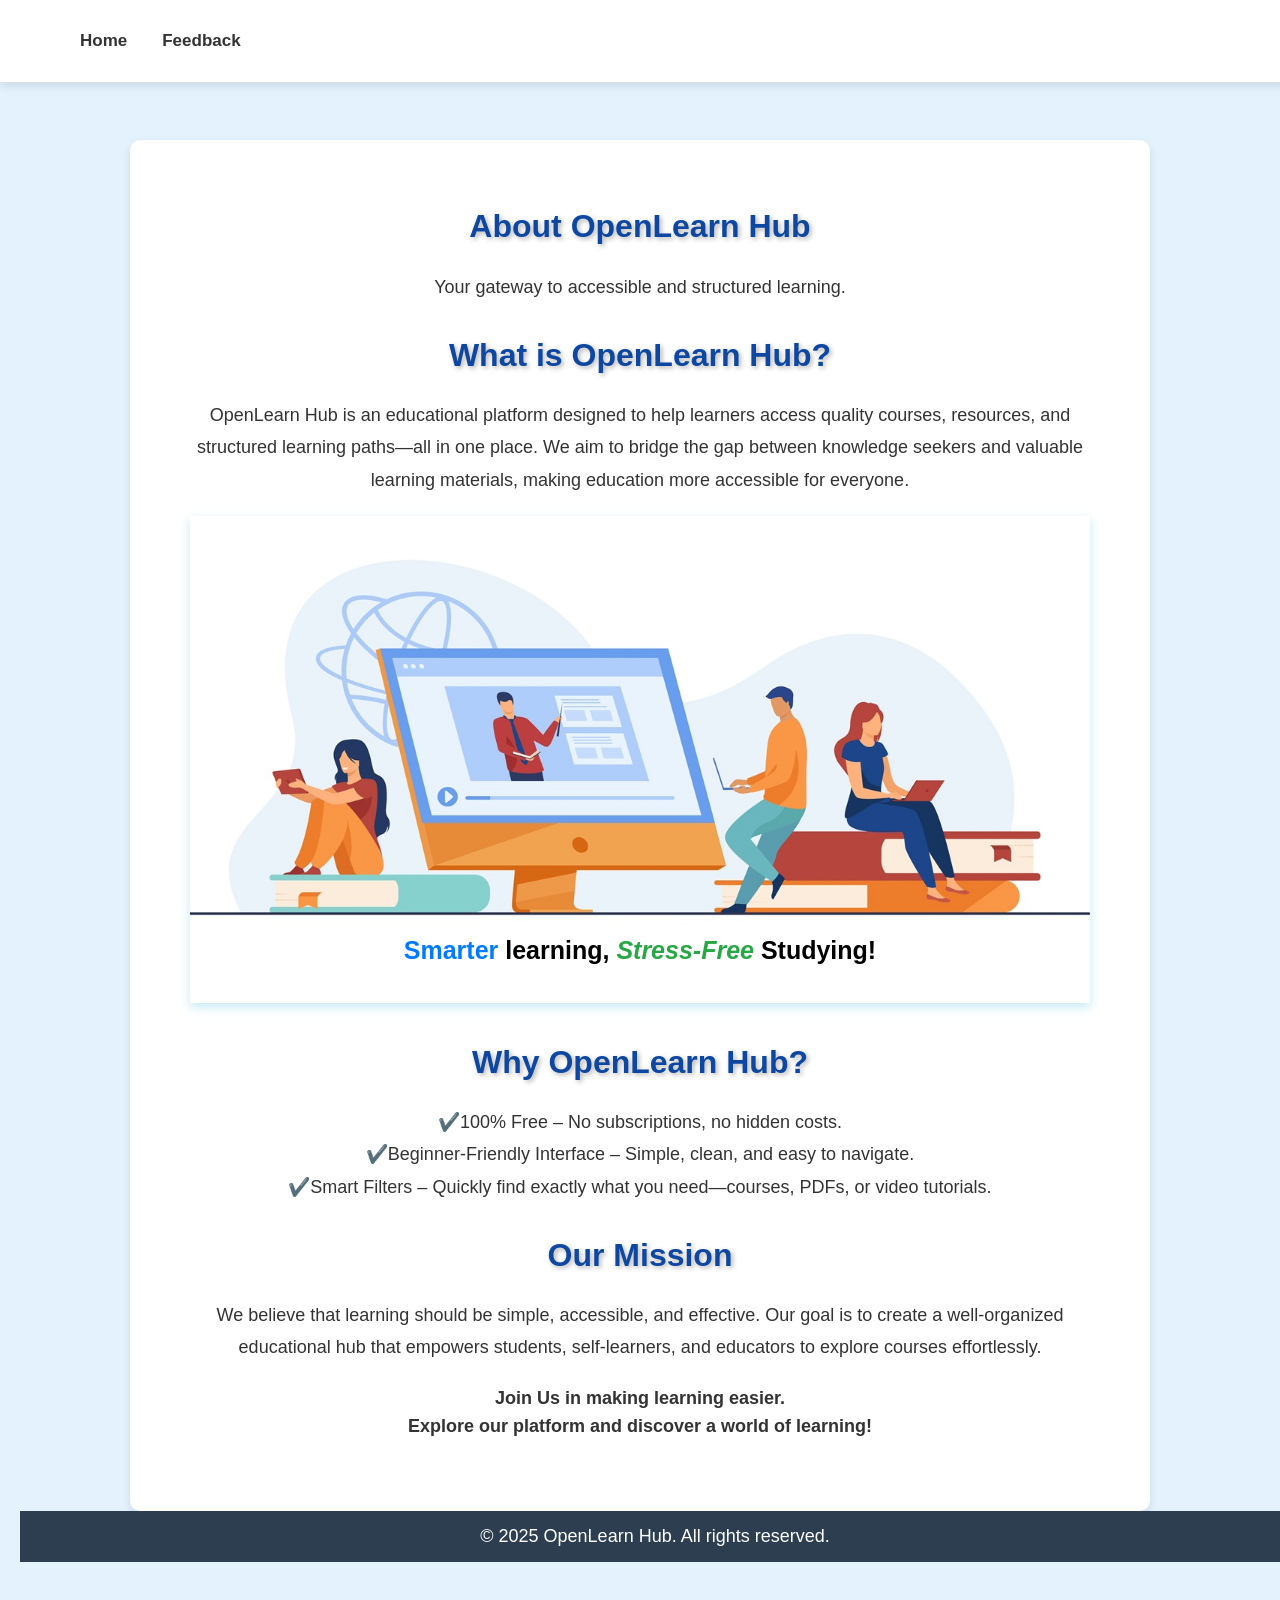
<file: about.html>
<!DOCTYPE html>
<html lang="en">
    <head>
        <meta charset="UTF-8">
        <meta name="viewport"
        content="width=device-width, initial-scale=1.0">
        <title>About Us - OpenLearn Hub</title>
        <link rel="stylesheet"
        href="styles.css">
 </head>
 <body class="about-us about-page">
    <!--navigation-->
 <header> 
    <nav>
        <ul>
            <li><a href="index.html">Home</a></li>
            <li><a href="https://forms.gle/rhd1nWmxbPRvQoyY9" class="active">Feedback</a></li>
        </ul>
    </nav>
</header>
      <!--about us section-->
 <div class="container">
    <div class="about-container">
        <div class="about-text">
    <h1>About OpenLearn Hub</h1>
    <p>Your gateway to accessible and structured learning.</p>

    <h2>What is OpenLearn Hub?</h2>
    <p>OpenLearn Hub is an educational platform designed to help learners access quality courses, resources, and structured learning paths—all in one place. We aim to bridge the gap between knowledge seekers and valuable learning materials, making education more accessible for everyone.</p>
    <div class="about-image">
        <img src="about.image.jpg" alt="learning image">
        <div class="image-text"><span class="bold-blue">Smarter </span>
            <span class="black-text">learning, </span>
            <span class="italic-green">Stress-Free </span>
            <span class="black-text">Studying! </span></div>
        </div>
    <h2>Why OpenLearn Hub?</h2>
    <p> ✔️100% Free – No subscriptions, no hidden costs.<br>
        ✔️Beginner-Friendly Interface – Simple, clean, and easy to navigate.<br>
        ✔️Smart Filters – Quickly find exactly what you need—courses, PDFs, or video tutorials.<br></p>
    

    <h2>Our Mission</h2>
    <p>We believe that learning should be simple, accessible, and effective. Our goal is to create a well-organized educational hub that empowers students, self-learners, and educators to explore courses effortlessly.</p>
<p2><strong>Join Us in making learning easier.<br>Explore our platform and discover a world of learning!</strong></p2>
</div>
 </div>
 </div>

 <!--footer-->
 <footer class="about-footer">
    <p2>&copy; 2025 OpenLearn Hub. All rights reserved.</p2>
 </footer>
 </body>
</html>
</file>
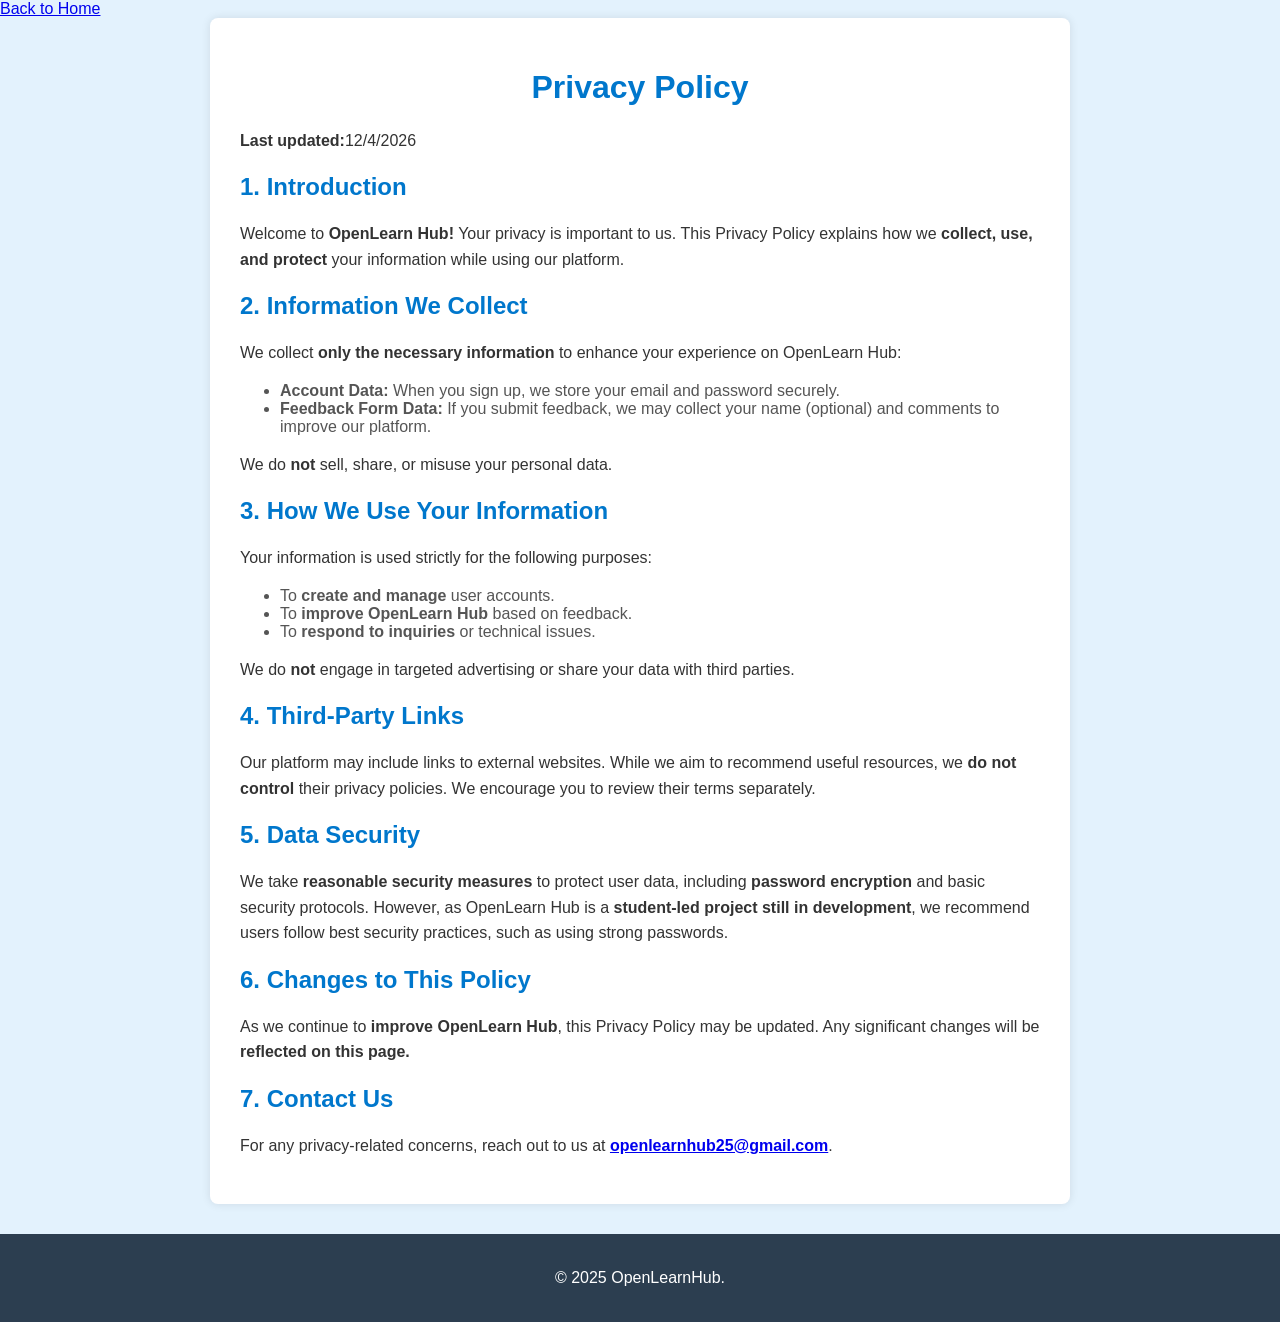
<file: privacy-policy.html>
<!DOCTYPE html>
<html lang="en">
<head>
    <meta charset="UTF-8">
    <meta name="viewport" content="width=device-width, initial-scale=1.0">
    <title>Privacy Policy | OpenLearn Hub</title>
    <link rel="stylesheet" href="privacy-policy.css"> 
</head>
<body>
    <a href="index.html"
    class="back-to-home"> Back to Home</a>
    <div class="privacy-container">
        <h1 class="privacy-policy-title">Privacy Policy</h1>
        <p><strong>Last updated:</strong><span id="last-updated"></span></p>
        <script>
            document.getElementById("last-updated").innerText = new Date().toLocaleDateString();
        </script>

        <h2>1. Introduction</h2>
        <p>Welcome to <strong>OpenLearn Hub!</strong> Your privacy is important to us. This Privacy Policy explains how we <strong>collect, use, and protect</strong> your information while using our platform.</p>

        <h2>2. Information We Collect</h2>
        <p>We collect <strong>only the necessary information</strong> to enhance your experience on OpenLearn Hub:</p>
        <ul>
            <li><strong>Account Data:</strong> When you sign up, we store your email and password securely.</li>
            <li><strong>Feedback Form Data:</strong> If you submit feedback, we may collect your name (optional) and comments to improve our platform.</li>
        </ul>
        <p>We do <strong>not</strong> sell, share, or misuse your personal data.</p>

        <h2>3. How We Use Your Information</h2>
        <p>Your information is used strictly for the following purposes:</p>
        <ul>
            <li>To <strong>create and manage</strong> user accounts.</li>
            <li>To <strong>improve OpenLearn Hub</strong> based on feedback.</li>
            <li>To <strong>respond to inquiries</strong> or technical issues.</li>
        </ul>
        <p>We do <strong>not</strong> engage in targeted advertising or share your data with third parties.</p>

        <h2>4. Third-Party Links</h2>
        <p>Our platform may include links to external websites. While we aim to recommend useful resources, we <strong>do not control</strong> their privacy policies. We encourage you to review their terms separately.</p>

        <h2>5. Data Security</h2>
        <p>We take <strong>reasonable security measures</strong> to protect user data, including <strong>password encryption</strong> and basic security protocols. However, as OpenLearn Hub is a <strong>student-led project still in development</strong>, we recommend users follow best security practices, such as using strong passwords.</p>

        <h2>6. Changes to This Policy</h2>
        <p>As we continue to <strong>improve OpenLearn Hub</strong>, this Privacy Policy may be updated. Any significant changes will be <strong>reflected on this page.</strong></p>

        <h2>7. Contact Us</h2>
        <p>For any privacy-related concerns, reach out to us at <a href="mailto:openlearnhub25@gmail.com"><strong>openlearnhub25@gmail.com</strong></a>.
        </p>
    </div>
    <footer>
        <p>&copy; 2025 OpenLearnHub.</p>
    </footer>
</body>
</html>
</file>
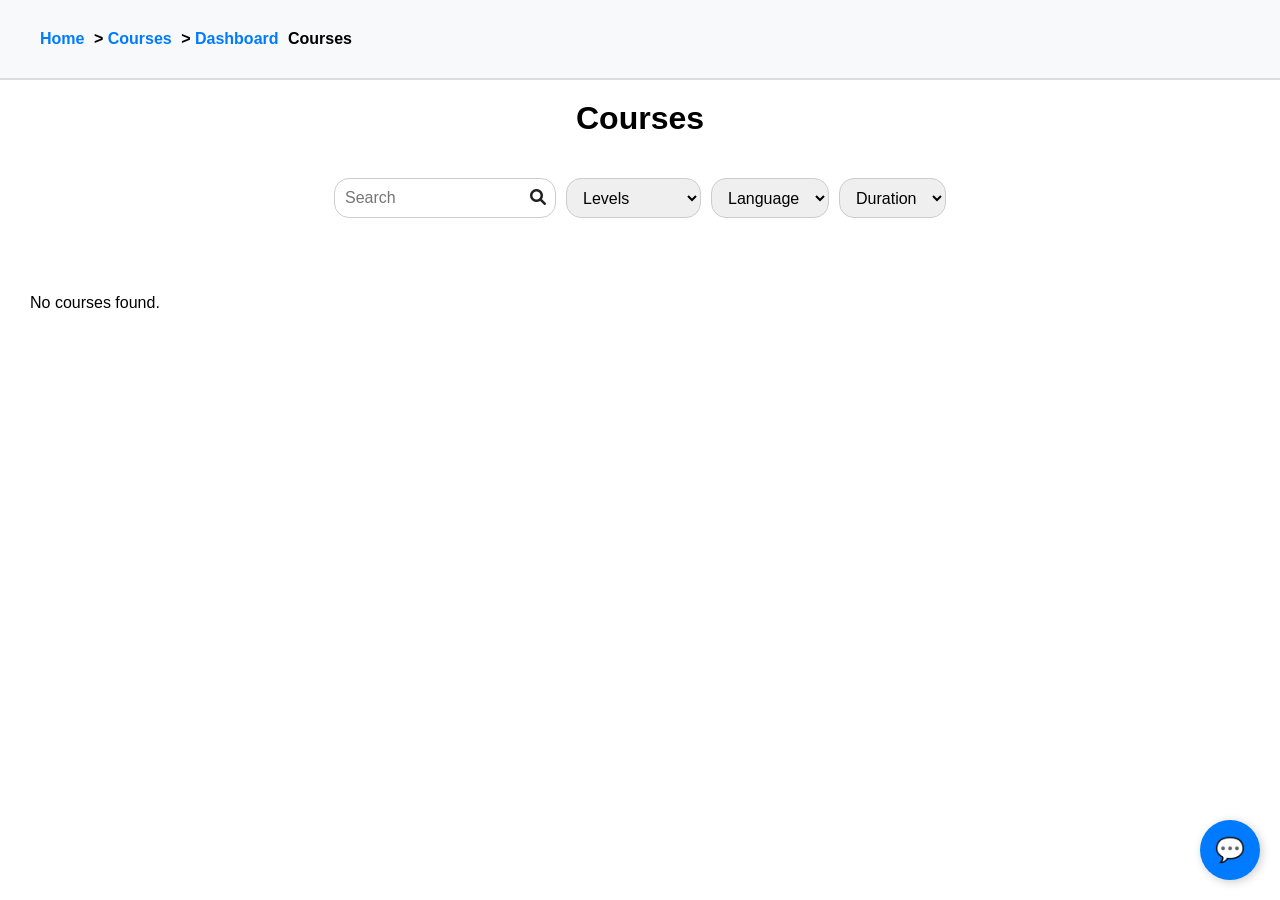
<file: subcourse.html>
<!DOCTYPE html>
<html lang="en">
<head>
    <meta charset="UTF-8">
    <meta name="viewport" content="width=device-width, initial-scale=1.0">
    <title>OpenLearn Hub - Sub Courses</title>
    <link rel="stylesheet" href="subcourse.css">
    <link rel="stylesheet" 
    href="https://cdnjs.cloudflare.com/ajax/libs/font-awesome/6.0.0/css/all.min.css">
</head>
<body>
    <!-- Breadcrumb Navigation -->
     <header class="breadcrumbs-header">
    <nav class="breadcrumbs">
        <a href="index.html">Home</a> > 
        <a href="courses.html">Courses</a> > 
        <a href="dashboard.html">Dashboard</a>
        <span id="category-title"></span>
    </nav>
</header>
    <!-- Page Title -->
    <h1 id="page-title"></h1>

    <!-- Filters & Search -->   
    <div class="filters">
        <div class="search-container">
            <input type="text" id="search" placeholder="Search">
            <button id="search-btn"><i class="fa-solid fa-search"></i></button>
        </div>
        <select class="filter-level">
            <option disabled selected>Levels</option>
            <option value="all">All Levels</option>
            <option value="beginner">Beginner</option>
            <option value="intermediate">Intermediate</option>
            <option value="advanced">Advanced</option>
        </select>
      <!-- Language Filter -->
<select class="filter-level">
    <option disabled selected>Language</option> <!-- placeholder -->
    <option value="english">English</option>
    <option value="hindi">Hindi</option>
  </select>
  
  <!-- Duration Filter -->
  <select class="filter-level">
    <option disabled selected>Duration</option> <!-- placeholder -->
    <option value="short">Short </option>
    <option value="medium">Medium </option>
    <option value="long">Long </option>
  </select>
</div>
    </div>

    <!-- Sub-Courses Grid -->
    <div id="sub-courses-container" class="sub-course-grid"></div>
    <!-- Video Display Area -->
<div id="videoContainer"></div>

    <script>
        // Retrieve selected category from localStorage
        const selectedCategory = localStorage.getItem("selectedCategory");
        document.getElementById("category-title").innerText = selectedCategory || "Courses";
        document.getElementById("page-title").innerText = selectedCategory || "Courses";

        // List of sub-courses by category
        const subCourses = {
            "Tech & Programming": [
                "Full-Stack Web Development",
                "Data Science & Machine Learning",
                "AI & Deep Learning",
                "Cybersecurity & Ethical Hacking",
                "Blockchain & Web3 Development",
                "DevOps & Cloud Computing",
                "Android & iOS App Development"
            ],
            "Business & Finance": [
                "Stock Market & Crypto Trading",
                "Digital Marketing & SEO",
                "Entrepreneurship & Startups"
            ],
            "Languages": [
                "English",
                "Spanish",
                "Mandarin Chinese",
                "Russian",
                "Korean & Japanese"
            ],
            "Personal Development & Productivity": [
                "Public Speaking & Communication Skills",
                "Time Management & Productivity Hacks",
                "Freelancing & Side Hustles"
            ],
            "Highly Demanded Courses": [
                "English Speaking & IELTS Preparation",
                "Swift (iOS development)",
                "Dart (Flutter)"
            ]
        };
 // Get the sub-course container
 const container = document.getElementById("sub-courses-container");

        // Populate sub-course list based on selected category
        if (selectedCategory && subCourses[selectedCategory]) {
            subCourses[selectedCategory].forEach(course => {
                const card = document.createElement("div");
                card.classList.add("course-card");
                const icons = {
    "Full-Stack Web Development": "fa-solid fa-code",
    "Data Science & Machine Learning": "fa-solid fa-database",
    "AI & Deep Learning": "fa-solid fa-robot",
    "Cybersecurity & Ethical Hacking": "fa-solid fa-lock",
    "Blockchain & Web3 Development": "fa-solid fa-cube",
    "DevOps & Cloud Computing": "fa-solid fa-cloud",
    "Android & iOS App Development": "fa-solid fa-mobile-alt",
    "Stock Market & Crypto Trading": "fa-solid fa-chart-line",
    "Digital Marketing & SEO": "fa-solid fa-bullhorn",
    "Entrepreneurship & Startups": "fa-solid fa-lightbulb",
    "English": "fa-solid fa-language",
    "Spanish": "fa-solid fa-globe",
    "Mandarin Chinese": "fa-solid fa-language",
    "Russian": "fa-solid fa-flag",
    "Korean & Japanese": "fa-solid fa-pen-nib",
    "Public Speaking & Communication Skills": "fa-solid fa-microphone",
    "Time Management & Productivity Hacks": "fa-solid fa-clock",
    "Freelancing & Side Hustles": "fa-solid fa-briefcase",
    "English Speaking & IELTS Preparation": "fa-solid fa-book",
    "Swift (iOS development)": "fa-brands fa-apple",
    "Dart (Flutter)": "fa-brands fa-google"
};

const iconClass = icons[course] || "fa-solid fa-book-open"; // Default icon

card.innerHTML =  `<i class="${iconClass} course-icon"></i>
    <h3>${course}</h3>`;
card.addEventListener("click", () => {
  const encodedCourse = encodeURIComponent(course);
  window.location.href = `subcourse-videos.html?name=${encodedCourse}`;
});
                container.appendChild(card);
});
        } else {
            container.innerHTML = "<p>No courses found.</p>";
        }

        function searchCourses() {
    const query = document.getElementById("search").value.toLowerCase().trim();
    const cards = document.querySelectorAll(".course-card");

    cards.forEach(card => {
        const title = card.textContent.toLowerCase();
        if (title.includes(query)) {
            card.style.display = "block";
        } else {
            card.style.display = "none";
        }
    });
}

document.getElementById("search-btn").addEventListener("click", searchCourses);
document.getElementById("search").addEventListener("input", searchCourses);
document.getElementById("search").addEventListener("keypress", function(e) {
    if (e.key === "Enter") searchCourses();
});
    </script>
    <!-- footer -->
     <footer>
        <p>&copy; 2025 OpenLearn Hub</p>
     </footer>
     <script src="switcher.js"></script>

     <!DOCTYPE html>
<html lang="en">
<head>
    <meta charset="UTF-8">
    <meta name="viewport" content="width=device-width, initial-scale=1.0">
    <title>Chatbot</title>
    <link rel="stylesheet" href="chatbot.css">
</head>
<body>

    <!-- Chatbot Toggle Button -->
    <div id="chatbot-btn" onclick="toggleChatbot()">💬</div>

    <!-- Chatbot Container -->
    <div id="chatbot-container">
        
        <div id="chatbot-header">
            <div class="header-content">
                <span>AI Chatbot</span>
                </div>
                <button onclick="toggleChatbot()">—</button>
        </div>

        <div id="chatbot-messages"></div>

        <div id="typing-indicator" class="hidden">
            <span class="dot"></span>
            <span class="dot"></span>
            <span class="dot"></span>
        </div>

        <div id="chatbot-input">
            <input type="text" id="user-input" placeholder="Type your message..." onkeypress="handleKeyPress(event)">
            <button onclick="sendMessage()">➤</button>
        </div>
    </div>

    <script src="chatbot.js"></script>
</body>
</html>

</body>
</html>
</file>
<file: styles.css>
html{

    scroll-behavior: smooth;
}
/* General Styles */
body {
    font-family: Arial, sans-serif;
    margin: 0;
    padding: 0;
    box-sizing: border-box;
}

/* Navbar */
header {
    display: flex;
    justify-content: space-between;
    align-items: center;
    padding: 15px 2%;
    background: white;
    box-shadow:0px 4px 10px rgba(0, 0, 0, 0.1) ;
    position: relative;
    top: 0;
    z-index: 1000;
    width: 100%;
}
.logo img {
    height:65px;
    width: 65px;
    border-radius: 50%;
}

.search-box {
    display: flex;
    align-items: center;
    width: 500px;
    max-width: 100%;/*for all screen sizes*/
    height:70px;
}

.logo{
    display: flex;
    align-items: center;
    justify-content: flex-start;
    margin-right: auto;
    margin-left: 0;
    padding-left: 0;
}

.search-container {
    display: flex;
    align-items: center;
    flex-grow: 1;
}

.search-box {
    flex-grow: 1;
    width: 350px;
    max-width: 400px;/*for all screen sizes*/
    display: flex;
    align-items: center;
    justify-content: center;
    border: 2px solid #ccc;
    border-radius: 20px;
    padding: 5px 10px;
    background: white;
    box-shadow: 0px 4px 10px rgba(0, 0, 0, 0.1); /*soft shadow*/
    transition: box-shadow 0.3s ease;
}

.search-box input {
    border:none;
    outline: none;
    background: none;
    padding: 10px;
    flex: 1;
    font-size: 18px;
    width: 250px;
    min-width:0;
}
.search-box input::placeholder{
    color:#555;/*dark placeholder text*/
}
.search-box button {
    background: none;
    border: none;
    cursor: pointer;
    padding: 10px;
    display: flex;
    align-items: center;
    flex-shrink: 0 ;
}

.search-box .search-icon {
    font-size: 22px;
    color: #555;
}
/*vertical line*/
.search-box .searchButton::after {
    content: "";
    height: 20px;
    width: 1px;
    background: #555;
    margin-left: 10px;
}
.searchButton:focus {
    outline: none;
    box-shadow: none;
    background-color: transparent;
  }
#micButton {
    background: none;
    border: none;
    cursor: pointer;
}

#micButton i {
    font-size: 22px;
    margin-left: 8px;
    color: #555;
}

#micButton:hover {
    color: #000;
}

#micButton.listening i {
    color: red;
    animation: pulse 1s infinite;
}

@keyframes pulse {
    0% { transform: scale(1); }
    50% { transform: scale(1.1); }
    100% { transform: scale(1); }
}
.menu-toggle{
    font-size: 30px;
    cursor: pointer;
    display:none;
    margin-right: 15px;
}

nav{
    margin-left: auto;
    display: flex;
    align-items: center;
    justify-content: space-between;
}

    nav ul {
    list-style: none;
    display: flex;
    align-items: center;
    justify-content: flex-end;
    gap: 35px;
    margin-right: 50px;
}

nav ul li {
    display: flex;
    align-items: center;
}

nav ul li a {
    text-decoration: none;
    color: #333;
    font-weight: bold;
    font-size: 17px;
    transition: color 0.3s ease-in-out;
}

nav ul li a:hover {
    color: #ae2222;
}


   /* Sign In Button */
   .btn-signin {
    background: linear-gradient(90deg, #fdeb85, #f8a4d8); /* Gradient Colors */
    color: white; /* Text Color */
    font-weight: bold;
    padding: 8px 16px;
    border-radius: 20px; /* Rounded Edges */
    border: none; 
    cursor: pointer; 
    display: inline-flex; /* Aligns Icon with Text */
    align-items: center; /* Centers Content */
    gap: 5px; /* Spacing between text and icon */
  }

  /* Responsive Design */
@media screen and (max-width: 768px) {
    header{
        flex-wrap: wrap;
        justify-content: space-between;
    /* padding: 15px 2%;*/
    }
    .logo img {
        height: 50px;
        width: 50px;
    }

    .search-box {
        width: 100%;
        max-width: 250px;
        margin: 10px auto;
    }

    .menu-toggle{
        display: block;
    }

    #nav-menu {
        display: none;
        flex-direction: column;
        position: absolute;
        top: 75px;
        left: 0;
        margin-left: 22px;
        background: white;
        width: 190px;
        padding: 10px;
        border-radius: 10px;
        box-shadow: 0px 4px 10px rgba(0, 0, 0, 0.1);
        z-index: 100;
    }

    #nav-menu.show {
        display: flex;
    }

    #nav-menu li {
        width: 100%;
        text-align: center;
    }

    #nav-menu li a {
        display: block;
        padding: 10px;
    }
}

@media screen and (max-width: 480px) {
    .search-box {
        max-width: 250px;
    }
}

/* Hero Section */
.hero {
    background: url('bg\ homepage.jpeg') no-repeat center center;
    background-size: cover;  /* Ensures it covers the section */
    min-height: 100vh;
    height: 100vh;  /* Makes sure it takes full screen height */
    width: 100%;
    display: flex;
    align-items: center;
    justify-content: center;
    padding: 50px 20px;
    background-attachment: scroll;  /* Allows scrolling */
}


/* For smaller screens */
@media (max-width: 768px) {
    .hero {
        background-size: contain; /* Ensures the full image is visible */
        background-position: center;
        background-repeat: no-repeat;
        height: auto; /* Allows content to determine height */
        min-height: 70vh; /* Adjust as needed */
    }
}

.hero-content {
    font-size: 3rem; /* Adjust size as needed */
    font-weight: bold;
    text-align: left;
    width: 100%; /* Ensures it stretches across */
    padding-left: 50px; /* Adjust for spacing from the left */
    opacity: 0;
    transform: translateY(-50px); /*moves up slightly*/
    animation: fadeInDown 1.5s ease-out forwards;

}
@keyframes fadeInDown {
    from {
        opacity: 0;
        transform: translateY(-50px);
    }
    to {
        opacity: 1;
        transform:translateY(0);
    }
    
}
.purple{ color: #800080;}
.orange { color: orange; }
.italic { font-style: italic; }
.bold { font-weight: bold; }

/* For tablets */
@media (max-width: 768px) {
    .hero-content {
        font-size: 2rem; /* Smaller font for medium screens */
        padding-left: 30px;
    }
}

/* For mobile screens */
@media (max-width: 480px) {
    .hero-content {
        font-size: 1.2rem; /* Even smaller font for small screens */
        padding-left: 10px;
        text-align: center;
    }
}

/* Course Section */
.courses {
    height:80vh;
    display: flex;
    flex-direction: column;
    text-align: center;
    align-items: center;
    justify-content:center;
    padding: 20px;
       /* position: sticky; 
        top: 50 px;*/
        background: white;
        z-index: 999;
    
}
.course-buttons {
    display: flex;
    width: 100%;
    justify-content: center;
    gap: 20px;
   /* padding: 10px;
    max-width: 100%;
    white-space: nowrap;
        font-size: 1.2rem; /* Increase text size */
       /* padding: 15px 30px; /* Adjust button size */
    
}
.course-buttons a{
    padding:20px 40px;
    font-size: 1.5rem;
    border-radius:10px;
}

.course-btn {
    display: flex; /* align icon and text vertically */
    flex-grow:1;
    flex-direction: column;
    align-items: center;
    justify-content: center;
    text-decoration: none;
    padding: 20px; 
    border-radius: 10px;
    font-size: 1.2rem;
    font-weight: bold;
    text-align: center;
    width: 250px;
    transition: all 0.3s ease-in-out;
    border: none;
    box-shadow: 0 4px 6px rgba(0,0,0,0.1);
    transition: transform 0.3s ease, box-shadow 0.3s ease;
    color:#222;
}
a{
    text-decoration: none;
}
.course-btn:nth-child(n)
{min-width: 200px;}

 /*icon styling */
 .course-btn i {
    font-size: 1.8 rem;
    margin-bottom: 5px;
    color:white;
 } 
 /*button colors */
.tech { background:#319eeb; color: white; }
.business { background: rgb(140, 238, 123); color: white; }
.languages { background: #ff66c4; color:white; }

/*hover effect */
.course-btn:hover{
    transform: translateY(-3px); 
    box-shadow: 0 6px 12px rgba(0, 0, 0, 0.2);
}


/* Explore More Button */
.btn-explore {
    text-decoration: none;
    background: linear-gradient(90deg, #fdeb85, #f8a4d8); /* Gradient Colors */
    color: white; /* Text Color */
    font-weight: bold; /* Bold Text */
    padding: 10px 20px; /* Button Padding */
    border-radius: 20px; /* Rounded Edges */
    border: none; /* No Border */
    cursor: pointer; /* Pointer Cursor */
    display: inline-flex; /* Aligns Icon with Text */
    align-items: center; /* Centers Content */
    gap: 5px; /* Spacing between text and icon */
    margin-top: 30px;
  }
  
  .btn-explore:hover {
    opacity: 0.9; /* slightly fades on hover*/
    transform: scale(1.05);/*small zoom effect*/
    box-shadow: 0px 4px 10px rgba(0,0,0,0.2);/*soft shadow*/
  }
  
/* Footer */
footer {
    background: #2c3e50;
    color: #fff;
    text-align: center;
    padding: 10px;
}

.footer-links a {
    color: white;
    text-decoration: none;
    margin: 0 10px;
}

.social-icons {
    display:flex;
    justify-content: center;
    gap: 15px;
    margin-top: 10px;
}
.social-icons a {
    color: white;
    font-size: 25px;
    text-decoration: none;
    transition: 0.3s ease;
}
.social-icons a:hover {
    color: #ffcc00;
}

/* Responsive Design */
@media (max-width: 768px) {
    .course-buttons {
        flex-direction: column;
        align-items: center;
    }
}

/*about us page styles*/
.about-us nav {
    position: fixed;
    top:0;
    left:0;
    padding: 15px 40px;
    width:100%;
    background: white;
    box-shadow: 0px 4px 10px rgba(0,0,0,0.1);
    z-index: 100;
 }
 .about-us header {
     padding: 0;
     margin: 0;
 }
 .about-container {
     border-radius: 10px;
     display: flex;
     flex-direction: column; /* Stacks items vertically(mobile) */
     align-items: center; 
     text-align: center;
     justify-content: center; 
     max-width: 900px; /*better readability*/
     margin: auto; /*centers content*/
     padding: 20px 40px; /*adds space inside container*/
     line-height: 1.6;
     opacity:0;
     transform: translateY(20px);
     animation:fadeIn 0.8s ease-in-out forwards;
     gap:20px;
     min-height: 100vh;
 }
 @media (max-width: 768px){
     .about-container{
         flex-direction: column; 
         text-align: center;
         justify-content: space-between;
     }
 }
 @keyframes fadeIn {
     from{
         opacity: 0;
         transform: translateY(20px);
     }
     to {
         opacity: 1;
         transform:translateY(0);
     }
   }
 
 .about-us { 
     flex: 1;
     min-height:100vh;
     display: flex;
     flex-direction:column;
     background: #e3f2fd; /*light blue for softer look*/
     background-size: cover; /* Ensures it covers the full screen */
     min-height: 100vh; /* Full page height */
     width: 100%; 
     padding: 50px 20px;
     padding-top: 140px;
 }
 
 .about-page {
     font-family: 'poppins', sans-serif;
     color:#333;
 }
 /*adding content box for better readability*/
 .container{
     flex:1;
     flex-grow: 1;
     text-align: center;
     max-width: 80%;
     margin: auto;
     background: white;
     padding: 20px;
     padding-bottom: 50px;
     border-radius: 10px;
     min-height: calc(100vh - 100px);
     box-shadow: 0px 4px 10px rgba(0,0,0,0.1);
 }
 .about-us h1,
 .about-us h2 {
     font-family: 'poppins', sans-serif;
     font-weight: 700;
     font-size: 2rem;
     color: #0d47a1;
     margin-bottom: 10px;
     text-shadow: 2px 2px 5px rgba(0,0,0,0.3);
     text-align: center;
     width:100%;
 }
 p{
     font-size: 18px;
     line-height: 1.8; /*adds spacing between lines */
     color:#333;
     text-align: center;
     margin-bottom: 20px;
 }
 p2{
     font-size: 18px;
 font-style: sans-serif;
 }
 .about-image {
     position: relative;
     display: inline-block;
     max-width: 100%;
     height:auto;
 }
 .about-image img {
     max-width: 700px;
     height: auto;
     display: block; /* Prevents weird spacing */
     margin: 0 auto; /* Centers image */
     box-shadow: 0px 4px 10px rgba(172, 222, 239, 0.7);
 }
 /* Text on Image */
 .image-text {
     position: absolute;
     bottom: 5%;
     left: 50%;
     transform: translateX(-50%);
     padding: 10px 0px;
     font-style: 'sans-serif';
     font-size: 25px;
     font-weight: bold;
     width:100%;
     text-align: center;
     white-space: normal;
     line-height: 1.4;
     word-wrap: break-word;
 }
 
 /* Smarter → Bold & Blue */
 .bold-blue {
     color: #007bff; /* Blue */
     font-weight: 900;
 }
 
 /* Stress-Free → Green & Italic */
 .italic-green {
     color: #28a745; /* Green */
     font-style: italic;
 }
 .black-text{
     color:black;
 }
 .about-footer {
     text-align: center;
     padding: 15px;
     background: #2c3e50; /* Dark background */
     color: white;
     font-size: 18px;
     width: 100%;
     position:relative;
     margin-top: auto;
 }
 
 /* Ensure images scale properly */
 .about-image img {
     max-width: 100%;
     height: auto;
     display: block; /* Prevents weird spacing */
     margin: 0 auto; /* Centers image */
 }
 
 /* Fix overlapping text on smaller screens */
 @media (max-width: 768px) {
     .about-container {
         flex-direction: column; 
         text-align: center;
         padding: 20px; /* Adjust spacing */
     }
 .about-us{
    padding-top: 80px;
 }
     .about-us h1,
     .about-us h2 {
         font-size: 1.5rem; /* Adjusts text size for smaller screens */
     }
 
     p {
         font-size: 16px; /* Slightly smaller font for better readability */
         line-height: 1.5;
     }
 
     .container {
         max-width: 95%; /* Makes the content fit better */
         padding: 15px;
     }

     nav ul{
        display: block !important;
        position: relative;
        background: white;
     }

     about-us nav ul li{
        display: block;
        margin: 10px 0;
     }
 }
 /* Adjust text size and position for small screens */
 @media (max-width: 768px) {
     .image-text {
         font-size: 14px; /* Smaller text for smaller screens */
         bottom: 5px; /* Moves text up slightly */
         padding: 3px 8px; /* Adjusts spacing */
         width: 95%;
     }
 }
 /* Extra Fix for Small Screens */
 @media (max-width: 400px) {
     .image-text {
         bottom: 8%; /* Moves text slightly up */
         width: 85%; /* Expands text area */
         font-size: 13px; /* Ensures readability */
         padding: 5px 8px; /* Adjusts padding */
     }
 }
</file>
<file: privacy-policy.css>
body {
    font-family: 'poppins', sans-serif;
    color: #333; /* Darker text for better readability */
    background-color: #e3f2fd; /* Light background for contrast */
    margin: 0;
    padding: 20px;
}

.privacy-container {
    max-width: 800px;
    margin: auto;
    background: white;
    padding: 30px;
    border-radius: 8px;
    box-shadow: 0 0 10px rgba(0, 0, 0, 0.1);
}
.privacy-policy-title{
    text-align:center;
}
h1, h2 {
    color: #0077cc; /* Ensure headings are fully visible */
}

p {
    color: #333; /* Slightly darker text for readability */
    line-height: 1.6;

}
ul {
    color: #555; /* Make bullet points visible */
}

b {
    color: #222; /* Make bold text stand out */
}
footer {
    text-align: center;
    padding: 15px 0;
    background: #2c3e50; /* Dark footer background */
    width: 100%;
    margin-top: 30px; /* Creates spacing from content */
    position: relative;
    bottom: 0;
    left: 0;
}
footer p{
    color: white;
    font-size: 16px;
}
html, body {
    height: 100%;
    margin: 0;
    padding: 0;
}
/* Smooth Page Transition-dont move */
</file>
<file: subcourse.css>
body {
    font-family: Arial, sans-serif;
    margin: 0;
    padding: 20px;
    display: flex;
    flex-direction: column;
    min-height: 100vh;
}

nav.breadcrumbs{
    margin: 20px;
    font-size: 16px;
}

nav.breadcrumbs a{
    color: #007bff;
    margin-right: 5px;
    text-decoration: none;
}

nav.breadcrumbs a:hover{
    text-decoration: underline;
}

.breadcrumbs {
    font-size: 16px;
    margin-bottom: 20px;
    color: black;
}
.breadcrumbs-header {
    background: #f8f9fa; /* Light grey */
    padding: 10px 20px;
    font-weight: bold;
    border-bottom: 2px solid #ddd;
}
h1 {
    text-align: center;
    font-size: 2rem;
    margin-top: 20px;
}

.filters {
    display: flex;
    justify-content: center;
    gap: 10px;
    margin: 20px;
    margin-bottom: 30px;
}
.search-container {
    position: relative;
    display: flex;
    align-items: center;
}

#search {
    padding: 10px;
    padding-right: 35px; /* Space for icon */
    width: 200px;
    border-radius: 5px;
}
#search-btn {
    position: absolute;
    right: 5px;
    background: none;
    border:none;
    cursor: pointer;
    padding: 5px;
}
#search-btn i{
    font-size: 16px;
    color: #202020;
}
#search, #filter-level{
padding:10px;
width:200px;
border-radius:15px;
transition: all 0.3s ease-in-out;
}
    
/*add hover and focus effects*/
#search:hover, #filter-level:hover,
#search:focus, #filter-level:focus{
    border-color: black;
    box-shadow: 0 0 5px rgba(9, 123, 255, 0.5);
}

.filters input, .filters select {
    padding: 10px;
    font-size: 16px;
}
/*course-grid*/
.sub-course-grid {
    display: grid;
    grid-template-columns: repeat(3, minmax(300px, 1fr)); /* Forces 3 columns */
    gap: 25px;
    padding: 30px;
    justify-content: center;
}

@media (max-width: 900px) {
    .sub-course-grid {
        grid-template-columns: repeat(2, minmax(300px, 1fr)); /* 2 per row on tablets */
    gap: 20px;
    }
}

@media (max-width: 600px) {
    .sub-course-grid {
    grid-template-columns: repeat(1, minmax(280px, 1fr)); /* 1 per row on smaller screens */
   gap: 15px;
 }
}
.course-icon {
    font-size: 30px;
    color: #007bff;
    margin-bottom: 10px;
    transition: color 0.3s ease-in-out;
}
.course-card:hover .course-icon {
    color: #6c5ce7; /* Purple */
}
/*course cards*/
.course-card {
    padding: 25px;
    background: white;
    border-radius: 12px;
    box-shadow: 2px 2px 15px rgba(0, 123, 255, 0.5);
    text-align: center;
    transition: all 0.3s ease-in-out;
    display: flex;
    flex-direction: column;
    align-items: center;
    margin:10px;
}

.course-card:hover{
    transform: scale(1.05);
}
/* Tech Theme */
.tech-theme #search, .tech-theme .filter-level {
    box-shadow: 0 0 10px rgba(40, 88, 122, 0.4);
    border: 2px solid #28587a; /* Footer color */
}
.tech-theme .course-card {
    border-left: 6px solid #28587a;
}

/* Business Theme */
.business-theme #search, .business-theme .filter-level {
    box-shadow: 0 0 10px rgba(45, 114, 32, 0.5);
    border: 2px solid #2d7220;
}
.business-theme .course-card {
    border-left: 6px solid #2d7220;
}

/* Language Theme */
.language-theme #search, .language-theme .filter-level {
    box-shadow: 0 0 10px rgba(123, 46, 114, 0.5);
    border: 2px solid #7b2e72;
}
.language-theme .course-card {
    border-left: 6px solid #7b2e72;
}

/* Personal Productivity Theme */
.personal-theme #search, .personal-theme .filter-level {
    box-shadow: 0 0 10px rgba(129, 49, 163, 0.5);
    border: 2px solid #8131a3;
}
.personal-theme .course-card {
    border-left: 6px solid #8131a3;
}

/* Highly Demanded Theme */
.demanded-theme #search, .demanded-theme .filter-level {
    box-shadow: 0 0 10px rgba(192, 57, 43, 0.5);
    border: 2px solid #c0392b;
}
.demanded-theme .course-card {
    border-left: 6px solid #c0392b;
}

.filters input[type="text"],
.filters select,
.filters button {
    padding: 8px 12px;
    border: 1px solid #ccc;
    border-radius: 15px;
    font-size: 16px;
}

/* For small screens */
@media (max-width: 768px) {
    .filters {
        flex-direction: column;
        align-items: stretch;
    }

    .filters .search-container {
        width: 100%;
        justify-content: center;
    }

    .filters input[type="text"] {
        flex: 1;
        margin-right: 5px;
    }

    .filters select {
        width: 100%;
    }

    .filters button {
        padding: 8px 10px;
    }
}

.course-card h3{
    font-size: 18px;
    color: #333;
}

footer {
    margin-top: 40px;
    text-align: center;
    padding: 12px;
    color: white;
    font-size: 14px;
    font-weight: bold;
}

/* Ensure all headings stay black */
h1, h2, h3, h4, h5, h6 {
    color: black !important;
}

.tech-theme {
    background: #e0f2ff;
    color: #fff;
}

.business-theme {
    background: #dfffe0;
    color: #fff;
}

.language-theme {
    background: #ffe5f2;
    color: #fff;
}

.personal-theme {
    background: #f3e3ff;
}

.demanded-theme {
    background: #ffe8d5;
    color: #fff;
}

/* Change Footer */
.tech-theme footer {
    background: #28587a;
}

.business-theme footer {
    background: #2d7220;
}

.language-theme footer {
    background: #7b2e72;
}

.personal-theme footer {
    background: #8131a3;
}

.demanded-theme footer {
    background: #c0392b;
}
header, footer {
    width: 100%;
    margin: 0;
    padding: 0;
}
body {
    display: flex;
    flex-direction: column;
    min-height: 100vh; /* Makes sure the body takes full screen height */
}

.content {
    flex: 1; /* This pushes the footer down */
}

body, html {
    margin: 0;
    padding: 0;
    width: 100%;
    overflow-x:hidden;
}
/*videos in course cards*/
.video-wrapper {
    margin-top: 15px;
    text-align: center;
  }
  
  .video-thumbnail {
    width: 100%;
    border-radius: 10px;
    cursor: pointer;
    transition: 0.3s ease;
  }
  
  .video-thumbnail:hover {
    opacity: 0.8;
  }
  
  .video-title {
    font-size: 16px;
    color: #202020;
    margin: 10px 0 5px;
  }
  
  .video-frame {
    display: none;
    width: 100%;
    height: 200px;
    border-radius: 10px;
    margin-top: 10px;
  }

  .video-section {
    margin-top: 10px;
    transition: all 0.3s ease;
  }
/*quiz section*/
.quiz-modal {
  position: fixed;
  top: 0;
  left: 0;
  width: 100%;
  height: 100%;
  background: rgba(0,0,0,0.6);
  display: flex;
  justify-content: center;
  align-items: center;
  z-index: 9999;
}
.quiz-box {
  background: white;
  padding: 20px;
  border-radius: 10px;
  width: 80%;
  max-width: 500px;
}
.quiz-box button {
  margin-top: 10px;
}
</file>
<file: chatbot.css>
/* Chatbot Toggle Button */
#chatbot-btn {
    position: fixed;
    bottom: 20px;
    right: 20px;
    background-color: #007bff;
    color: white;
    font-size: 24px;
    width: 60px;
    height: 60px;
    border-radius: 50%;
    display: flex;
    justify-content: center;
    align-items: center;
    cursor: pointer;
    box-shadow: 2px 2px 10px rgba(0, 0, 0, 0.2);
    transition: all 0.3s ease;
}

#chatbot-btn:hover {
    background-color: #0056b3;
}

/* Chatbot Container */
#chatbot-container {
    position: fixed;
    bottom: 80px;
    right: 20px;
    width: 350px;
    background: whitesmoke;
    border-radius: 15px;
    box-shadow: 0px 4px 15px rgba(0, 0, 0, 0.2);
    display: none;
    flex-direction: column;
    overflow: hidden;
    font-family: 'Arial', sans-serif;
    backdrop-filter: blur(10px);
}

#chatbot-header {
    background: white;
    color: black;
    padding: 15px;
    font-weight: bold;
    display: flex;
    justify-content: space-between;
    align-items: center;
    border-bottom: 1px solid #ddd;
    font-size: 16px;
}

.header-content {
    display: flex;
    align-items: center;
}

#chatbot-header button {
    background: none;
    border: none;
    color: black;
    font-size: 20px;
    cursor: pointer;
}

/* Chat Messages */
#chatbot-messages {
    padding: 15px;
    height: 320px;
    overflow-y: auto;
    display: flex;
    flex-direction: column;
}

/* Chat Bubbles */
.message {
    display: flex;
    align-items: flex-end;
    margin: 10px 0;
}

.user-message {
    align-self: flex-end;
    flex-direction: row-reverse;
}

.bot-message {
    align-self: flex-start;
}

/* Bubble Styling */
.bubble {
    padding: 12px 16px;
    border-radius: 20px;
    max-width: 70%;
    word-wrap: break-word;
    display: inline-block;
    font-size: 14px;
    position: relative;
}

.user-message .bubble {
    background-color: white;
    color: black;
    border-radius: 20px;
    border: 1px solid #ddd;
}

.bot-message .bubble {
    background: linear-gradient(to right, #007bff, #4905be);
    color: white;
    border-radius: 20px;
}

/* Avatar */
.avatar {
    width: 30px;
    height: 30px;
    border-radius: 50%;
    margin: 5px;
}

/* Input Area */
#chatbot-input {
    display: flex;
    border-top: 1px solid #ddd;
    padding: 10px;
    background: white;
}

#chatbot-input input {
    flex: 1;
    padding: 10px;
    border: none;
    border-radius: 20px;
    outline: none;
    background: #f1f1f1;
    font-size: 14px;
}

#chatbot-input button {
    background: #007bff;
    color: white;
    border: none;
    padding: 10px 14px;
    border-radius: 50%;
    cursor: pointer;
    margin-left: 8px;
    font-size: 16px;
    transition: 0.3s;
}

#chatbot-input button:hover {
    background: #0056b3;
}

/* Typing indicator dots */
.typing-indicator {
    display: flex;
    gap: 5px;
    padding: 8px 12px;
    background-color: #e0e0e0;
    border-radius: 10px;
    width: fit-content;
    animation: fadeIn 0.3s ease-in-out;
}

.typing-indicator .dot {
    width: 8px;
    height: 8px;
    background-color: #555;
    border-radius: 50%;
    animation: blink 1.5s infinite ease-in-out;
}

.typing-indicator .dot:nth-child(2) {
    animation-delay: 0.2s;
}

.typing-indicator .dot:nth-child(3) {
    animation-delay: 0.4s;
}

/* Dot animation */
@keyframes blink {
    0% { opacity: 0.3; }
    50% { opacity: 1; }
    100% { opacity: 0.3; }
}

/* Fade in animation */
@keyframes fadeIn {
    from { opacity: 0; transform: scale(0.9); }
    to { opacity: 1; transform: scale(1); }
}
</file>
